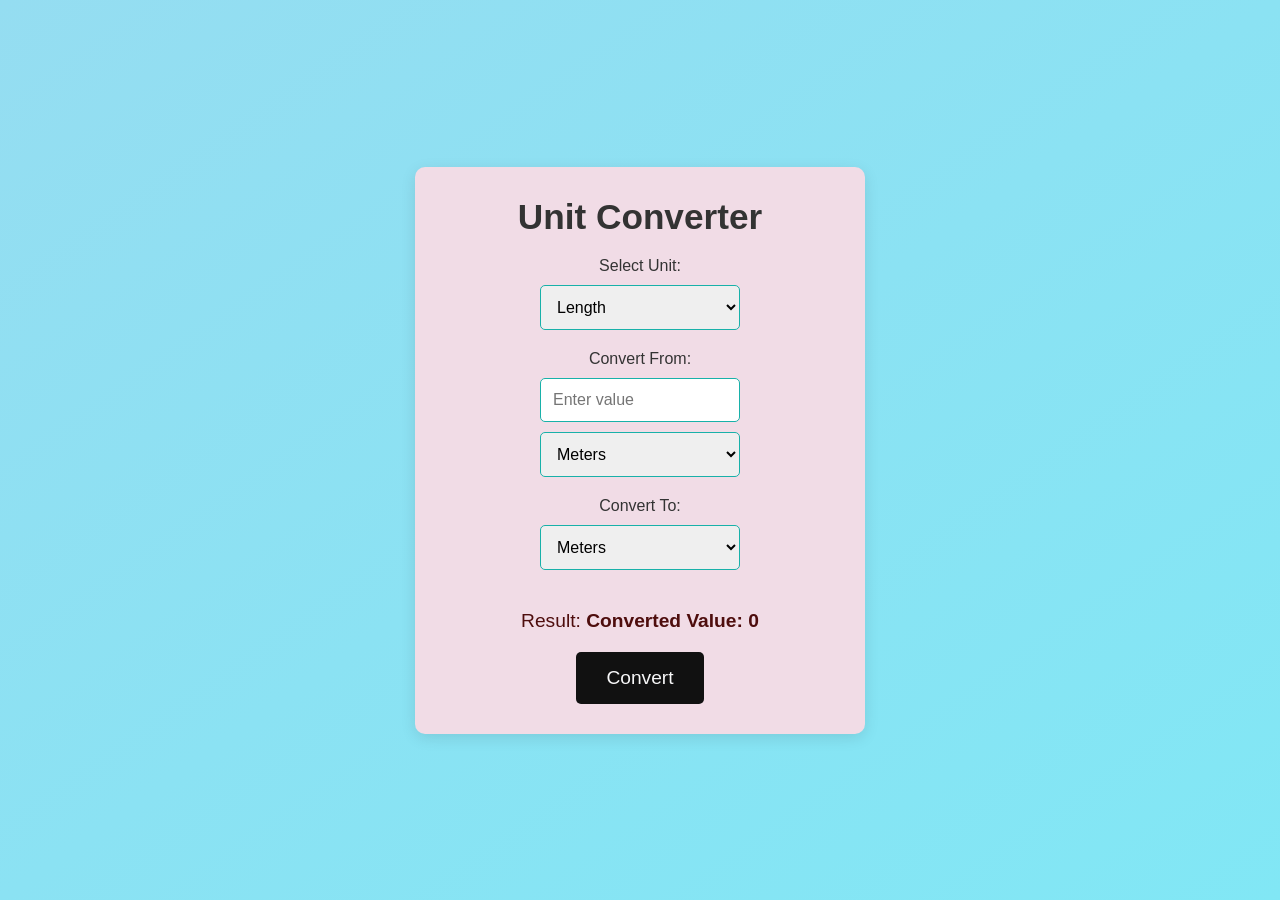
<file: index.html>
<!DOCTYPE html>
<html lang="en">
<head>
    <meta charset="UTF-8">
    <meta name="viewport" content="width=device-width, initial-scale=1.0">
    <meta http-equiv="X-UA-Compatible" content="ie=edge">
    <title>Unit Converter</title>
    <link rel="stylesheet" href="styles.css">
</head>
<body>
    <div class="container">
        <div class="header">
            <h1>Unit Converter</h1>
        </div>
        <div class="converter">
            <!-- Select Unit Section -->
            <div class="convert-section">
                <label for="unitType">Select Unit:</label>
                <select id="unitType">
                    <option value="length">Length</option>
                    <option value="weight">Weight</option>
                    <option value="temperature">Temperature</option>
                    <option value="volume">Volume</option>
                    <option value="time">Time</option>
                </select>
            </div>
            
            <!-- Convert From Section -->
            <div class="convert-section">
                <label for="inputValue">Convert From:</label>
                <input type="number" id="inputValue" placeholder="Enter value" />
                <select id="fromUnit">
                    <!-- Length units -->
                    <option value="meters">Meters</option>
                    <option value="kilometers">Kilometers</option>
                    <option value="miles">Miles</option>
                    <!-- Weight units -->
                    <option value="grams">Grams</option>
                    <option value="kilograms">Kilograms</option>
                    <option value="pounds">Pounds</option>
                    <!-- Temperature units -->
                    <option value="celsius">Celsius</option>
                    <option value="fahrenheit">Fahrenheit</option>
                    <option value="kelvin">Kelvin</option>
                    <!-- Volume units -->
                    <option value="liters">Liters</option>
                    <option value="milliliters">Milliliters</option>
                    <option value="gallons">Gallons</option>
                    <!-- Time units -->
                    <option value="seconds">Seconds</option>
                    <option value="minutes">Minutes</option>
                    <option value="hours">Hours</option>
                </select>
            </div>
            
            <!-- Convert To Section -->
            <div class="convert-section">
                <label for="toUnit">Convert To:</label>
                <select id="toUnit">
                    <!-- Length units -->
                    <option value="meters">Meters</option>
                    <option value="kilometers">Kilometers</option>
                    <option value="miles">Miles</option>
                    <!-- Weight units -->
                    <option value="grams">Grams</option>
                    <option value="kilograms">Kilograms</option>
                    <option value="pounds">Pounds</option>
                    <!-- Temperature units -->
                    <option value="celsius">Celsius</option>
                    <option value="fahrenheit">Fahrenheit</option>
                    <option value="kelvin">Kelvin</option>
                    <!-- Volume units -->
                    <option value="liters">Liters</option>
                    <option value="milliliters">Milliliters</option>
                    <option value="gallons">Gallons</option>
                    <!-- Time units -->
                    <option value="seconds">Seconds</option>
                    <option value="minutes">Minutes</option>
                    <option value="hours">Hours</option>
                </select>
            </div>
            
            <!-- Converted Value Section -->
            <div class="convert-section">
                <p id="outputValue">Converted Value: 0</p>
            </div>
        </div>
        <button id="convertBtn">Convert</button>
    </div>

    <script src="script.js"></script>
</body>
</html>
</file>
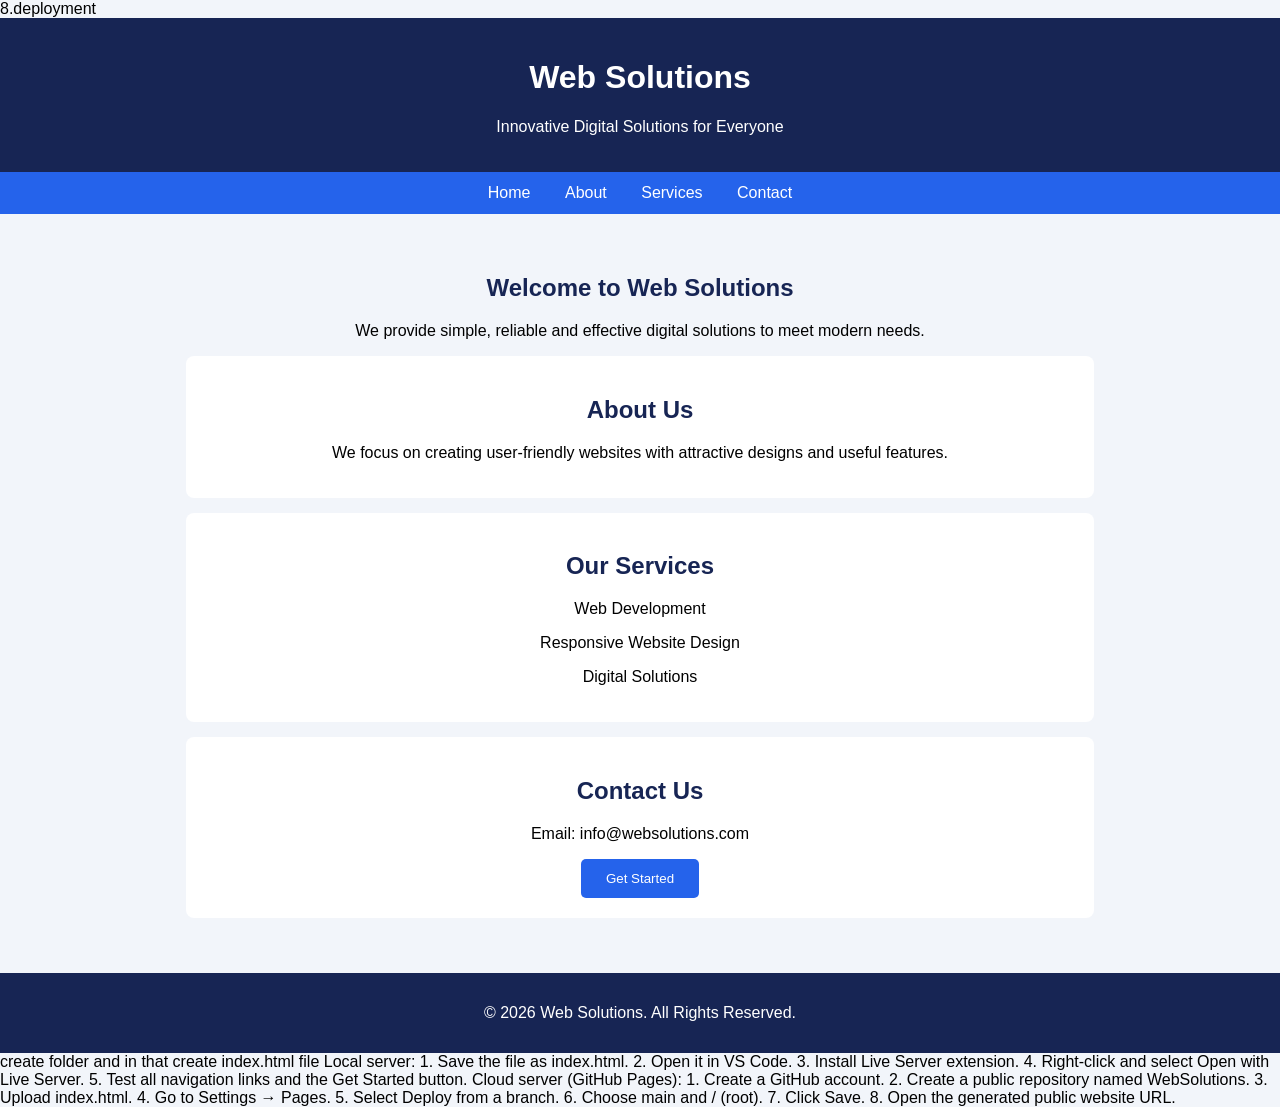
<file: indexass8.html>
8.deployment


<!DOCTYPE html>
<html>
<head>
    <title>Web Solutions</title>

    <style>
        body {
            font-family: Arial;
            margin: 0;
            background-color: #f2f5fa;
        }

        header {
            background-color: #172554;
            color: white;
            padding: 20px;
            text-align: center;
        }

        nav {
            background-color: #2563eb;
            padding: 12px;
            text-align: center;
        }

        nav a {
            color: white;
            text-decoration: none;
            margin: 15px;
        }

        .content {
            text-align: center;
            padding: 40px 20px;
        }

        .box {
            background-color: white;
            margin: 15px auto;
            padding: 20px;
            width: 70%;
            border-radius: 8px;
        }

        h2 {
            color: #172554;
        }

        button {
            background-color: #2563eb;
            color: white;
            padding: 12px 25px;
            border: none;
            border-radius: 5px;
            cursor: pointer;
        }

        button:hover {
            background-color: #172554;
        }

        footer {
            background-color: #172554;
            color: white;
            text-align: center;
            padding: 15px;
        }
    </style>
</head>

<body>

    <header>
        <h1>Web Solutions</h1>
        <p>Innovative Digital Solutions for Everyone</p>
    </header>

    <nav>
        <a href="#home">Home</a>
        <a href="#about">About</a>
        <a href="#services">Services</a>
        <a href="#contact">Contact</a>
    </nav>

    <div class="content" id="home">

        <h2>Welcome to Web Solutions</h2>
        <p>
            We provide simple, reliable and effective
            digital solutions to meet modern needs.
        </p>

        <div class="box" id="about">
            <h2>About Us</h2>
            <p>
                We focus on creating user-friendly websites
                with attractive designs and useful features.
            </p>
        </div>

        <div class="box" id="services">
            <h2>Our Services</h2>
            <p>Web Development</p>
            <p>Responsive Website Design</p>
            <p>Digital Solutions</p>
        </div>

        <div class="box" id="contact">
            <h2>Contact Us</h2>
            <p>Email: info@websolutions.com</p>
            <button onclick="showMessage()">Get Started</button>
        </div>

    </div>

    <footer>
        <p>© 2026 Web Solutions. All Rights Reserved.</p>
    </footer>

    <script>
        function showMessage() {
            alert("Thank you for contacting Web Solutions!");
        }
    </script>

</body>
</html>

create folder and in that create index.html file
Local server:
1. Save the file as index.html.
2. Open it in VS Code.
3. Install Live Server extension.
4. Right-click and select Open with Live Server.
5. Test all navigation links and the Get Started button.

Cloud server (GitHub Pages):
1. Create a GitHub account.
2. Create a public repository named WebSolutions.
3. Upload index.html.
4. Go to Settings → Pages.
5. Select Deploy from a branch.
6. Choose main and / (root).
7. Click Save.
8. Open the generated public website URL.
</file>
<file: styles.css>
* {
  margin: 0;
  padding: 0;
  box-sizing: border-box;
}

body {
  font-family: 'Arial', sans-serif;
  background-color: #d1cbcb;
  display: flex;
  justify-content: center;
  align-items: center;
  height: 100vh;
  background-image: linear-gradient(to bottom right, #95ddf1, #81e7f5);
}

.container {
  background-color: rgb(241, 220, 230);
  border-radius: 10px;
  width: 450px;
  padding: 30px;
  box-shadow: 0 4px 15px rgba(0, 0, 0, 0.1);
  text-align: center;
  transform: scale(1);
  transition: all 0.3s ease;
}

.container:hover {
  transform: scale(1.05);
}

.header h1 {
  font-size: 2.2rem;
  color: #333;
  margin-bottom: 20px;
  font-weight: bold;
}

.converter {
  display: flex;
  flex-direction: column;
  gap: 20px;
}

.convert-section {
  display: flex;
  flex-direction: column;
  align-items: center;
  gap: 10px;
}

label {
  font-size: 1rem;
  color: #333;
}

input[type="number"], select {
  padding: 12px;
  font-size: 1rem;
  border-radius: 5px;
  border: 1px solid #18b1a9;
  transition: all 0.3s ease;
  width: 100%;
  max-width: 200px;
}

input[type="number"]:focus, select:focus {
  border-color: #99d8f5;
  outline: none;
  box-shadow: 0 0 5px rgba(12, 75, 153, 0.5);
}

button {
  background-color: #111111;
  color: rgb(247, 247, 248);
  padding: 15px 30px;
  border: none;
  border-radius: 5px;
  font-size: 1.2rem;
  cursor: pointer;
  transition: all 0.3s ease;
  margin-top: 20px;
}

button:hover {
  background-color: #0458ac;
  transform: scale(1.05);
}

button:active {
  transform: scale(1);
}

#outputValue {
  margin-top: 20px;
  font-size: 1.2rem;
  color: #4e0d0d;
  font-weight: bold;
  transition: all 0.3s ease;
}

#outputValue::before {
  content: "Result: ";
  font-weight: normal;
}

@media (max-width: 600px) {
  .container {
      width: 90%;
      padding: 20px;
  }
}
</file>
